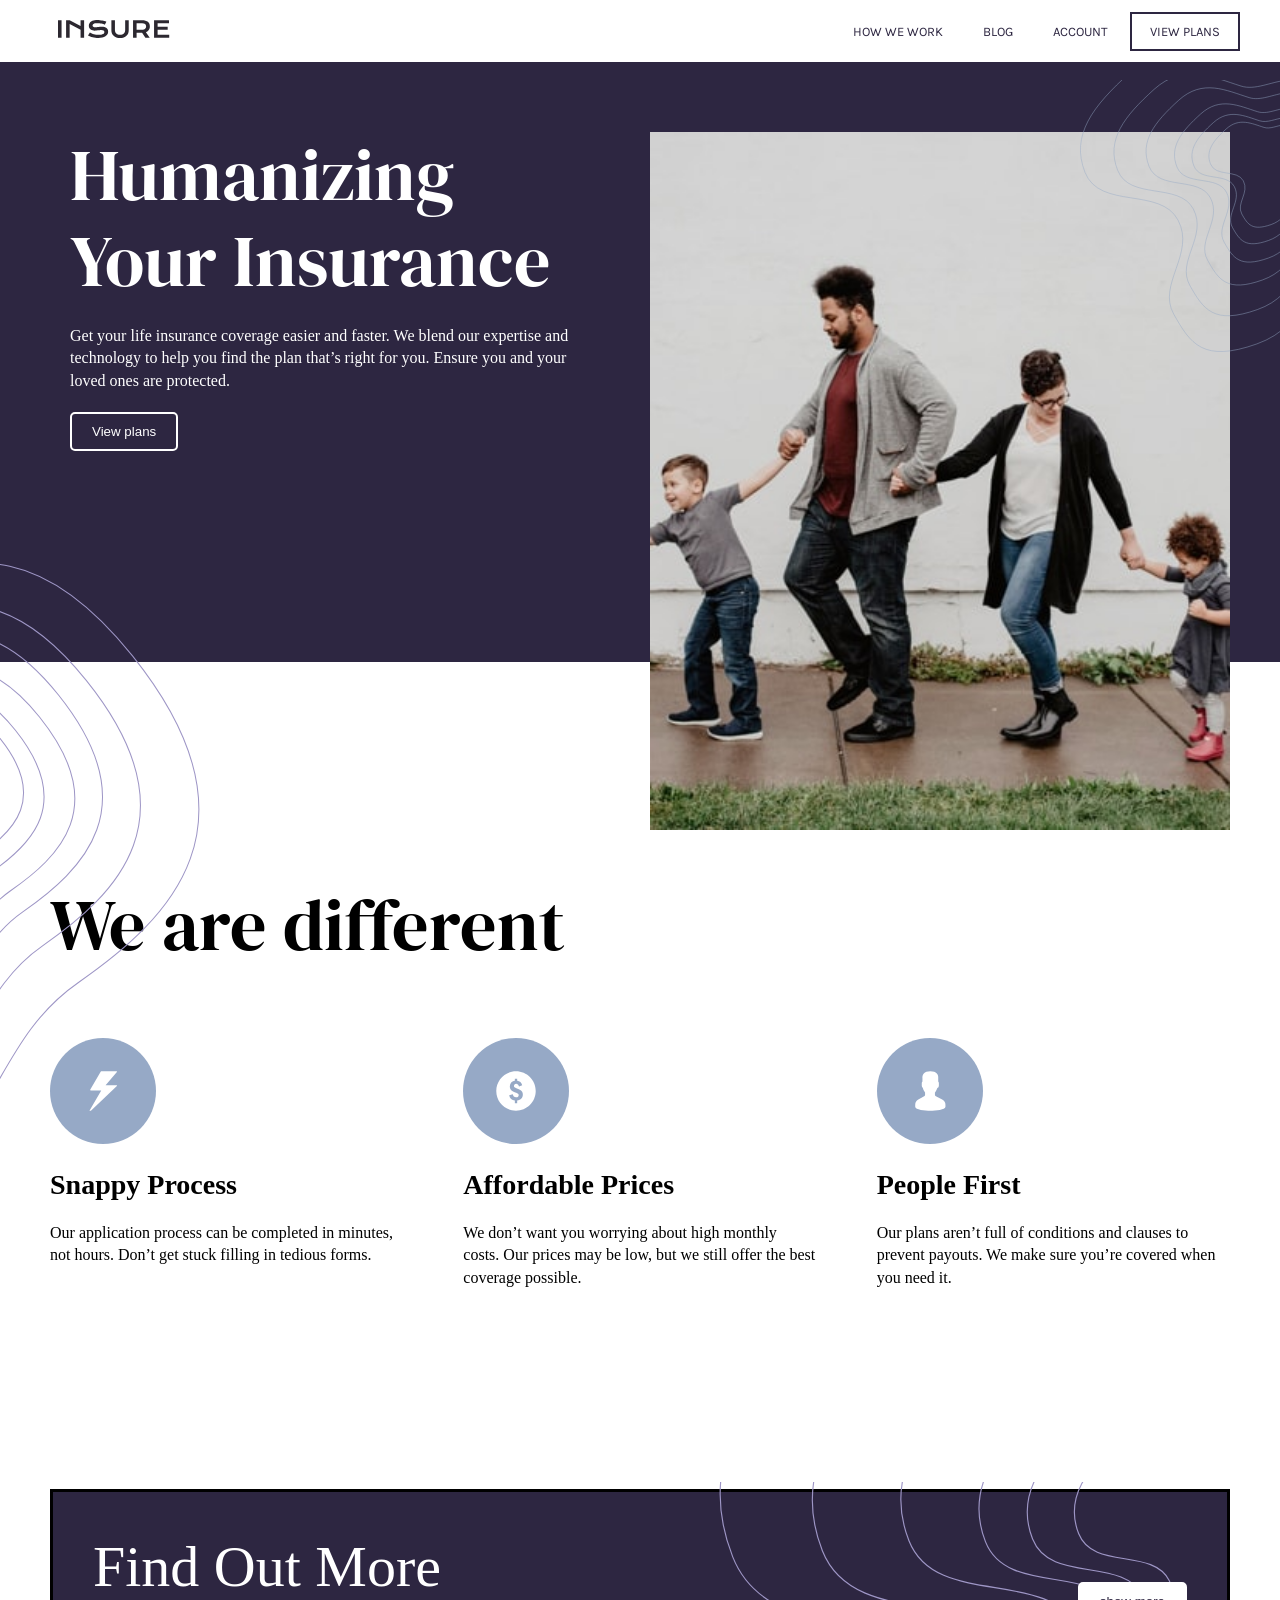
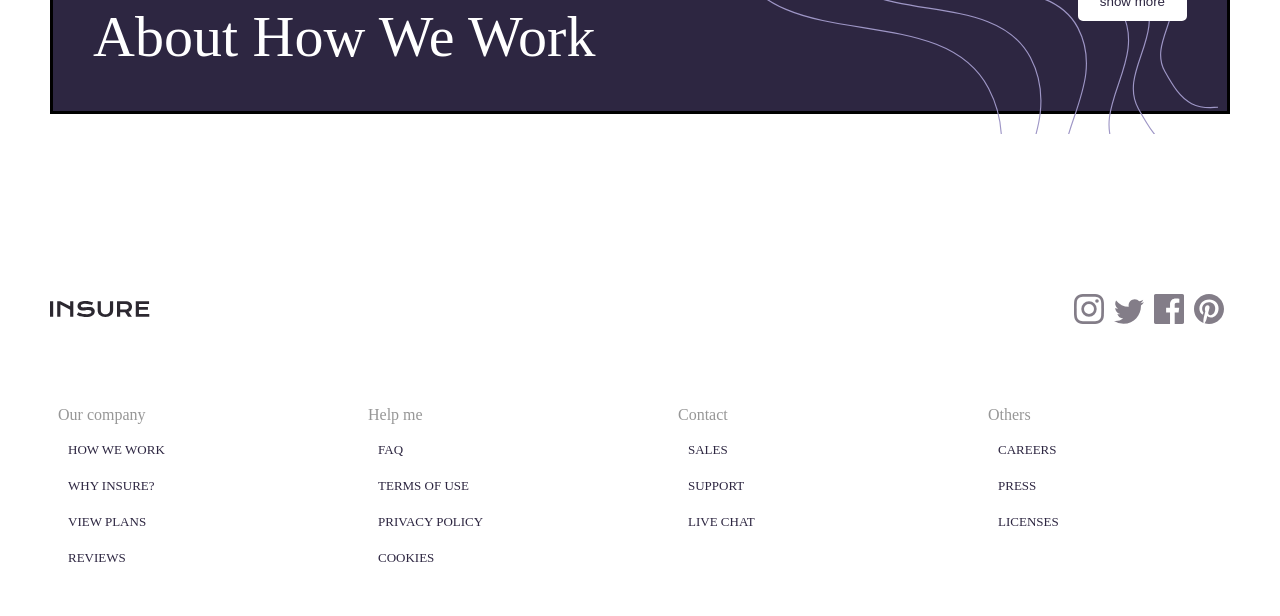
<file: index.html>
<!DOCTYPE html>
<html lang="en">
<head>
  <meta charset="UTF-8">
  <meta name="viewport" content="width=device-width, initial-scale=1.0"> <!-- displays site properly based on user's device -->

  <link rel="icon" type="image/png" sizes="32x32" href="./images/favicon-32x32.png">
  <!-- index.html or wherever your HTML head lives -->
<link href="https://fonts.googleapis.com/css2?family=DM+Serif+Display&family=Karla:wght@400;700&display=swap" rel="stylesheet">

<link rel="stylesheet" href="css/style.css">
  <title>Frontend Mentor | Insure landing page</title>

  <!-- Feel free to remove these styles or customise in your own stylesheet 👍 -->
  <style>
    .attribution { font-size: 11px; text-align: center; }
    .attribution a { color: hsl(228, 45%, 44%); }
    .footer img {
      width: 100px;
    }
  </style>
</head>
<body>

  <header class="section-one header">
       <div class="container">
        <div class="nav">
            <div class="logo logo--header">
                <a href="" class="link link--logo">
                    <img src="img/logo.svg" alt="logo" class="img img--logo">
                </a>
            </div>
            <div class="box box--nav">
                <span class="ham ham--nav">
               
                </span>
               </div>
            <ul class="list list--nav ">
                 <li class="item item--nav">
                     <a href="" class="link link--nav">How we work</a>
                     
                 </li>
                 <li class="item item--nav">
                    <a href="" class="link link--nav">Blog</a>
                     
                 </li>
                 <li class="item item--nav">
                    <a href="" class="link link--nav"> Account</a>
                   
                 </li>

                 <li class="item item--nav">
                    <a href="" class="link link--nav"> View plans</a>
                   
                 </li>
            </ul>
        </div>
     </div>
    <img src="img/bg-pattern-mobile-nav.svg" alt="" class=" is--hidden img img--list">
  </header>

<!--=====================

hero

=======================-->




<section class="hero">
  <img src="img/bg-pattern-intro-left-desktop.svg" class="img img--idl" alt="">
  <div class="container container--hero">

        <div class="hero__inner grid">  

            <div class="hero__inner--left col-2-1">
               
                <picture>
                  <source media="(max-width: 768px)" srcset="img/image-intro-mobile.jpg">
                  <source media="(min-width: 769px)" srcset="img/image-intro-desktop.jpg">
                  <img src="img/image-intro-mobile.jpg" class="mobile-onely" alt="Responsive image" >
                </picture>
                
          
            </div>

            <div class="hero__inner--right col-2-2">
           
              <img src="img/bg-pattern-intro-left-mobile.svg" class="img img--iml" alt="">

                <div class="card card--hero">

                  <h1 class="title-1 title-1--hero">
                    Humanizing   <br>
                    your insurance
                  </h1> 

                <p class="text-1 text-1--hero">

                      Get your life insurance coverage easier and faster. We blend our expertise 
                      and technology to help you find the plan that’s right for you. Ensure you 
                      and your loved ones are protected.
                  </p>
                    
                  <button class="button button--hero">
                    View plans</button>
                </div>
               
                 <img src="img/bg-pattern-intro-right-mobile.svg" class="img img--imr" alt="">
               
            </div>


            
          
        </div>

  </div>
 
  <img src="img/bg-pattern-intro-right-desktop.svg" class="img img--idr" alt="">
</section>




<section class="differnt">

   <div class="container helper">
       <div class="different__title grid">
         <div class="col-1">

             <h1 class="title-1 title-1--different">
                 We are different
             </h1> 


         </div>
            </div>



         <div class="different__content grid">
              <div class="col-3-1">
                  
                  <div class="card card--different">

                    <div class="icon icon--different">
                       <img src="img/icon-snappy-process.svg" alt="process">
                    </div>


                    <h2 class="title-3 title-3--different">
                      Snappy Process
                    </h2> 

                    <p class="text-1 text-1--different">
                      Our application process can be completed in minutes, not hours. Don’t get 
                      stuck filling in tedious forms.
                    </p>


                  </div>


                



              
                        
              </div>

              <div class="col-3-2">
                <div class="card card--different">

                  <div class="icon icon--different">
                     <img src="img/icon-affordable-prices.svg" alt="price">
                  </div>


                  <h2 class="title-3 title-3--different">
                      
                    Affordable Prices

                  </h2> 

                  <p class="text-1 text-1--different">
               
                    We don’t want you worrying about high monthly costs. Our prices may be low, 
                    but we still offer the best coverage possible.
            
                  </p>


                </div>
              </div>
            

              
          
      
            
              <div class="col-3-3">
                <div class="card card--different">

                  <div class="icon icon--different">
                     <img src="img/icon-people-first.svg" alt="people">
                  </div>


                  <h2 class="title-3 title-3--different">
                      
                    People First
                  </h2> 

                  <p class="text-1 text-1--different">
                    Our plans aren’t full of conditions and clauses to prevent payouts. We make 
                    sure you’re covered when you need it.
                  </p>


                </div>
              </div>
         </div>


       </div>
   
</section>



<section class="breadcrumb">
        <div class="container helper">
            <div class=" grid">
               <div class=" col-1">
                <div class="card card--breadcrumb">
                <img src="./img/bg-pattern-how-we-work-desktop.svg" alt="" class="img img--breadcrumb">
                  <div class="box box--title">
                    <h2  class="title-2 title-2--breadcrumb">
                      Find out more 
                   
                   </h2>
                   <h2 class="title-2 title-2--breadcrumb">
                 
                    
                    about how we work
                 </h2>
                  </div>
                
                <button class="button button--breadcrumb">
                    show more
                </button>
                </div>
                 
               </div>
            </div>
        </div>
</section>



<section class="footer">
    <div class="container">
       <div class="footer__inner--top ">
          
        <div class="col-2-1">

           <div class="logo logo--footer">
              <img src="img/logo.svg" alt="" class="img img--logo">

           </div>

        </div>

        <div class="col-2-2">

          <div class="box box__social">
            <img src="img/icon-instagram.svg" alt="">
            <img src="img/icon-twitter.svg" alt="">
            <img src="img/icon-facebook.svg" alt="">
            <img src="img/icon-pinterest.svg" alt="">
         </div>
        </div>
           
       </div>

       <div class="footer__inner--bottom grid">
            
            <div class="col-4-1">
              <h4 class="title title--footer">Our company</h4>
                <ul class="list list--footer">
                    <li class="item item--footer">
                       <a href="" class="link link--footer">How we work</a>
                    </li>

                    <li class="item item--footer">
                      <a href="" class="link link--footer"> Why Insure?</a>
                   </li>


                   <li class="item item--footer">
                    <a href="" class="link link--footer">View plans</a>
                 </li>


                 <li class="item item--footer">
                  <a href="" class="link link--footer"> Reviews</a>
               </li>


                    
                </ul>
              
            </div>


            <div class="col-4-2">
              
              <h4 class="title title--footer"> Help me
              </h4>
              <ul class="list list--footer">
                  <li class="item item--footer">
                     <a href="" class="link link--footer">FAQ</a>
                  </li>

                  <li class="item item--footer">
                    <a href="" class="link link--footer">Terms of use</a>
                 </li>


                 <li class="item item--footer">
                  <a href="" class="link link--footer"> Privacy policy</a>
               </li>


               <li class="item item--footer">
                <a href="" class="link link--footer">Cookies</a>
             </li>


                  
              </ul>
              

              
            </div>



            <div class="col-4-3">

              <h4 class="title title--footer">Contact</h4>
              <ul class="list list--footer">
                  <li class="item item--footer">
                     <a href="" class="link link--footer">Sales</a>
                  </li>

                  <li class="item item--footer">
                    <a href="" class="link link--footer"> Support</a>
                 </li>


                 <li class="item item--footer">
                  <a href="" class="link link--footer">Live chat</a>
               </li>


           

                  
              </ul>

              
            </div>


            <div class="col-4-4">
              <h4 class="title title--footer">  Others</h4>
              <ul class="list list--footer">
                  <li class="item item--footer">
                     <a href="" class="link link--footer"> Careers</a>
                  </li>

                  <li class="item item--footer">
                    <a href="" class="link link--footer"> Press</a>
                 </li>


                 <li class="item item--footer">
                  <a href="" class="link link--footer">Licenses</a>
               </li>


             


                  
              </ul>
              
            </div>
           
       </div>
    </div>
</section>


  <script src="js/nav.js"></script>
</body>
</html>
</file>
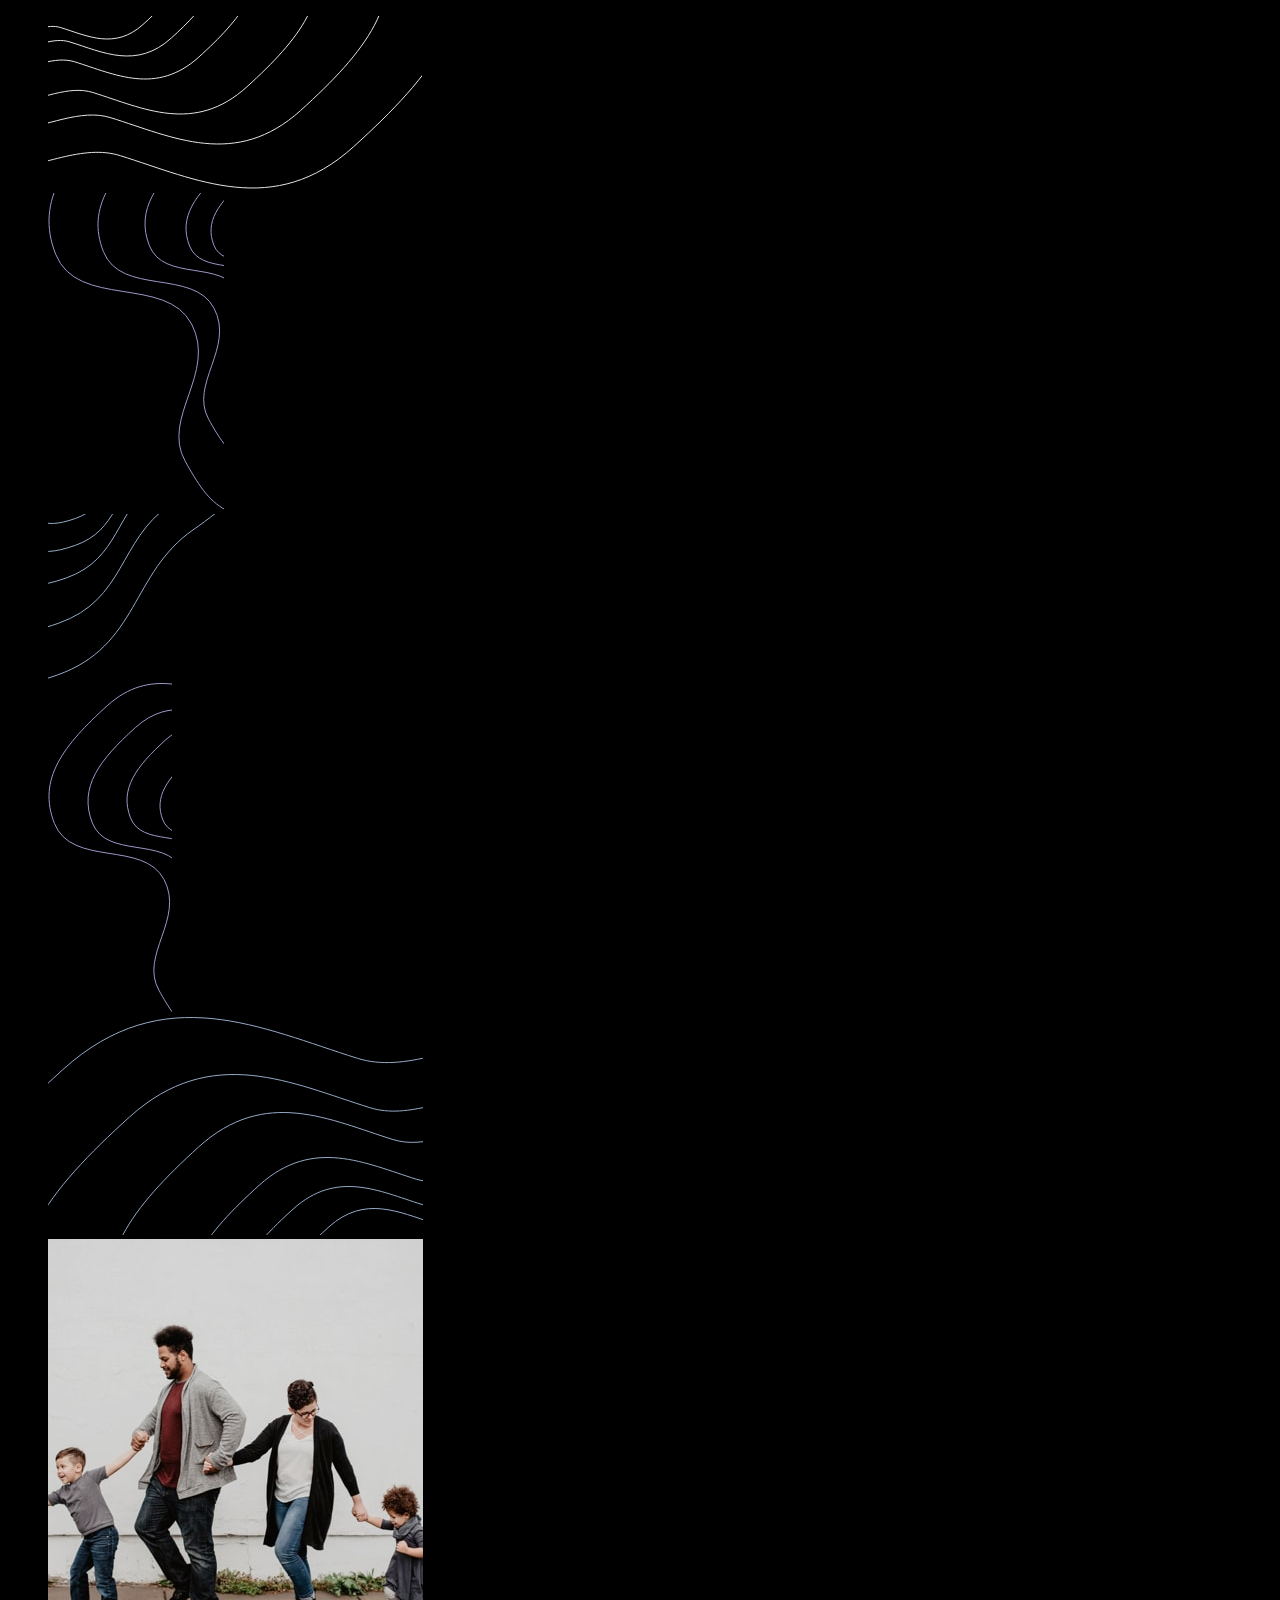
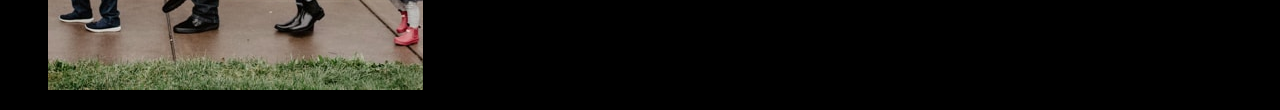
<file: image.html>
<!DOCTYPE html>
<html lang="en">
<head>
    <meta charset="UTF-8">
    <meta name="viewport" content="width=device-width, initial-scale=1.0">
    <title>Document</title>
    <style>
        body {
            background-color: black;
        }
    </style>
</head>
<body>
    <ul>
        <li>
            <img src="img/bg-pattern-footer-mobile.svg" alt="">
        </li>
        <li>
            <img src="img/bg-pattern-how-we-work-mobile.svg" alt="">
        </li>

        <li>
            <img src="img/bg-pattern-intro-left-mobile.svg" alt="">
        </li>

      <li>
         <img src="img/bg-pattern-intro-right-mobile.svg" alt="">

      </li>

      <li>
      <img src="img/bg-pattern-mobile-nav.svg" alt="">
      </li>

      <li>
        <img src="img/image-intro-mobile.jpg" alt="">
      </li>

    </ul>
</body>
</html>
</file>
<file: css/style.css>
@import url("https://fonts.googleapis.com/css2?family=DM+Serif+Display:ital@0;1&family=Karla:ital,wght@0,200..800;1,200..800&display=swap");
html {
  font-size: 62.5%;
  box-sizing: border-box;
}

*,
::after,
::before {
  margin: 0;
  padding: 0;
  box-sizing: border-box;
}

body {
  background-color: #fff;
  font-size: 1.6rem;
  font-weight: 400;
}

a {
  text-decoration: none;
}

ul,
ol {
  list-style: none;
}

img {
  width: 100%;
}

section {
  width: 100%;
}

.container.helper {
  padding: 0 3rem;
}

.container {
  max-width: 100%;
  margin: 0 auto;
}

.col-2-1, .col-2-2, .col-3-1, .col-3-2, .col-3-3,
.col-4-1,
.col-4-2,
.col-4-3,
.col-4-4 {
  margin-bottom: 2rem;
}

@media screen and (min-width: 768px) {
  .container {
    max-width: 100%;
    margin: 0 auto;
    padding: 0 3rem;
  }
  .spacer {
    margin: 3rem auto;
  }
  .section-four {
    width: 100%;
  }
  .grid {
    width: 100%;
    display: grid;
    grid-template-columns: repeat(12, 1fr);
    column-gap: 2rem;
    row-gap: 2rem;
  }
  .col-1 {
    grid-column: 1/13;
    padding: 2rem;
  }
  .col-2-1, .col-2-2 {
    padding: 2rem;
  }
  .col-2-1 {
    grid-column: 1/7;
    grid-row: 1/2;
  }
  .col-2-2 {
    grid-column: 7/13;
    grid-row: 1/2;
  }
  .col-3-1 {
    grid-column: 1/5;
  }
  .col-3-2 {
    grid-column: 5/9;
  }
  .col-3-3 {
    grid-column: 9/13;
  }
  .col-3-1, .col-3-2, .col-3-3 {
    padding: 2rem;
  }
  .col-4-1 {
    grid-column: 1/7;
    grid-row: 1/2;
  }
  .col-4-2 {
    grid-column: 7/13;
    grid-row: 1/2;
  }
  .col-4-3 {
    grid-column: 1/7;
    grid-row: 2/3;
  }
  .col-4-4 {
    grid-column: 7/13;
    grid-row: 2/3;
  }
}
@media screen and (min-width: 1140px) {
  .container {
    max-width: 1440px;
    margin: 0 auto;
  }
  .spacer {
    margin: 3rem auto;
  }
  .section-four {
    width: 100%;
  }
  .grid {
    width: 100%;
    display: grid;
    grid-template-columns: repeat(12, 1fr);
    column-gap: 2rem;
  }
  .col-1 {
    grid-column: 1/13;
    padding: 2rem;
  }
  .col-2-1, .col-2-2 {
    padding: 2rem;
  }
  .col-2-1 {
    grid-column: 1/7;
  }
  .col-2-2 {
    grid-column: 7/13;
  }
  .grid-3 {
    width: 100%;
    display: grid;
    grid-template-columns: 1fr 1fr ifr;
  }
  .col-3-1 {
    grid-column: 1/5;
  }
  .col-3-2 {
    grid-column: 5/9;
  }
  .col-3-3 {
    grid-column: 9/13;
  }
  .col-3-1, .col-3-2, .col-3-3 {
    padding: 2rem;
  }
  .col-4-1, .col-4-2, .col-4-3, .col-4-4 {
    padding: 2rem;
  }
  .col-4-1 {
    grid-column: 1/4;
    grid-row: 1/2;
  }
  .col-4-2 {
    grid-column: 4/7;
    grid-row: 1/2;
  }
  .col-4-3 {
    grid-column: 7/10;
    grid-row: 1/2;
  }
  .col-4-4 {
    grid-column: 10/13;
    grid-row: 1/2;
  }
}
.breadcrumb {
  margin: 14rem 0;
}

.breadcrumb {
  position: relative;
  overflow: hidden !important;
  margin-bottom: 14rem;
}

.footer .col-4-1,
.footer .col-4-2,
.footer .col-4-3,
.footer .col-4-4 {
  border: 0;
}

.list.list--footer {
  border: 0;
  box-shadow: none;
  text-align: center;
}

.footer__inner--top .col-2-1,
.footer__inner--top .col-2-2 {
  border: none;
  display: flex;
  justify-content: center;
  margin-bottom: 3rem;
}
.footer__inner--top .social img {
  width: 2rem;
}

.link.link--footer {
  background-color: white;
  border: 0;
  color: #2D2641;
  text-transform: uppercase;
  font-size: 1.3rem;
}

.title.title--footer {
  font-size: 1.6rem;
  color: #837D88;
  font-weight: 100;
  color: #979797;
  padding: 0.8rem;
}

@media (min-width: 768px) {
  .footer__inner--top {
    display: flex;
    justify-content: space-between;
    align-items: center;
  }
  .footer__inner--bottom .list.list--footer {
    text-align: left;
  }
  .footer__inner--bottom .title.title--footer {
    text-align: left;
  }
}
.card {
  display: flex;
  flex-direction: column;
  gap: 1rem;
  justify-content: center;
}
.card--hero, .card--different, .card--breadcrumb {
  gap: 5rem;
  align-items: center;
}
.card--breadcrumb {
  padding: 4rem;
  border: 3px black solid;
  background-color: #2D2641;
  position: relative;
}

@media screen and (min-width: 768px) {
  .card {
    display: flex;
    flex-direction: column;
    gap: 2rem;
    justify-content: center;
  }
  .card--hero, .card--different {
    align-items: flex-start;
  }
  .card--breadcrumb {
    flex-direction: row;
    justify-content: space-between;
  }
}
.img-style {
  border-radius: 2rem;
  border: 2px solid black;
  width: 100%;
}

.icon {
  width: 100%;
}
.icon--different {
  width: 30%;
}

.img--breadcrumb {
  width: 499px;
  position: absolute;
  top: -10px;
  right: -20px;
}

@media screen and (min-width: 768px) {
  .img--breadcrumb {
    width: 499px;
    position: absolute;
    top: 9;
    right: 9px;
  }
}
.title-1 {
  font-size: 4.8rem;
}

.title-2 {
  font-size: 4rem;
}

.title-3 {
  font-size: 2.8rem;
}

@media screen and (min-width: 768px) {
  .title-1 {
    font-size: 7.2rem;
    font-weight: 400;
    font-family: "DM Serif Display", sans-serif;
  }
  .title-2 {
    font-size: 5.8rem;
  }
  .title-3 {
    font-size: 2.8rem;
  }
}
@media screen and (min-width: 1100px) {
  .container {
    max-width: 1440px;
    margin: 0 auto;
  }
  .title-1 {
    font-size: 7.2rem;
  }
  .title-2 {
    font-size: 5.8rem;
  }
  .title-3 {
    font-size: 2.8rem;
  }
}
.text-1 {
  font-size: 1.6rem;
}

.title-1 {
  line-height: 1.2;
  font-weight: 400;
  text-align: center;
}
.title-1--hero {
  text-transform: capitalize;
  color: white;
}
.title-1--different {
  margin-bottom: 3rem;
}

.title-2 {
  line-height: 1.2;
  color: white;
  font-weight: 400;
  text-align: center;
}
.title-2--breadcrumb {
  text-transform: capitalize;
}

.title-3 {
  line-height: 1.2;
}
.title-3--different {
  text-transform: capitalize;
  text-align: center;
}

.text-1 {
  line-height: 1.4;
  text-align: center;
}
.text-1--hero {
  color: white;
}
.footer h4 {
  text-align: center;
}

@media screen and (min-width: 768px) {
  .text-1 {
    text-align: left;
  }
  .title-1 {
    text-align: left;
  }
  .title-3 {
    text-align: left;
  }
  .title-2--breadcrumb {
    text-align: left;
  }
}
.list {
  box-shadow: 10px 6px 6px #333;
}

.list--footer .link.link--list {
  background-color: red;
  display: block;
}
.list--footer .link.link--list:hover {
  background-color: white;
}

.list.list--nav {
  box-shadow: none;
}

.link {
  padding: 1rem 1.8rem;
  border: 1px solid gray;
  border-radius: 1rem;
  background-color: black;
  color: white;
  display: inline-block;
}

.link.link--logo {
  background-color: white;
}

@media (min-width: 768px) {
  .item.item--nav:last-child {
    background-color: red !important;
  }
}
.header {
  position: relative;
}

.nav {
  align-items: center;
  display: flex;
  justify-content: space-between;
  padding: 1rem;
}

.item.item--nav {
  display: inline-block;
}

.item.item--nav:last-child {
  border: 2px solid #2D2641;
}

.link.link--nav {
  background-color: white;
  color: #2D2641;
  border: 0;
  border-radius: 0;
  text-transform: uppercase;
  font-family: "Karla", sans-serif;
  font-size: 1.3rem;
}

.link.link--nav:hover {
  background-color: #2D2641;
  color: white;
}

.list.list--nav {
  border: 0;
  display: block;
}

.link.link--logo {
  border: 0;
}

.img.img--list {
  position: absolute;
  top: 440px;
  left: 0;
  display: none;
  z-index: 1000;
}

@media screen and (max-width: 768px) {
  .list.list--nav {
    display: none;
  }
  .box.box--nav {
    width: 3rem;
    height: 3rem;
    border: 1px solid black;
    display: inline-block;
    position: relative;
    display: flex;
    justify-content: center;
    align-items: center;
    cursor: pointer;
  }
  .nav {
    position: relative;
    display: flex;
    justify-content: space-between;
    align-items: center;
  }
  .item.item--nav {
    display: block;
  }
  .link.link--nav {
    width: 100%;
    border-radius: 0;
    display: block;
    background-color: #2D2641;
    color: white;
    text-align: center;
    padding: 2rem;
    font-size: 1.6rem;
  }
  .is--active.list.list--nav {
    display: block;
    top: 6rem;
    position: absolute;
    width: 100%;
    left: 50%;
    transform: translateX(-50%);
    background-color: #2D2641;
    height: 100vh;
    z-index: 100;
    padding: 0 4rem;
  }
  .ham.ham--nav {
    width: 70%;
    height: 2px;
    background-color: #2D2641;
    position: relative;
  }
  .ham.ham--nav.is--active {
    background-color: transparent;
  }
  .ham.ham--nav::after {
    content: "";
    width: 100%;
    height: 100%;
    background-color: #2D2641;
    position: absolute;
    top: 7px;
  }
  .ham.ham--nav.is--active::after {
    top: 0;
    transform: rotate(45deg);
  }
  .ham.ham--nav::after {
    content: "";
    width: 100%;
    height: 100%;
    background-color: #2D2641;
    position: absolute;
    top: 8px;
  }
  .ham.ham--nav::before {
    content: "";
    width: 100%;
    height: 100%;
    background-color: #2D2641;
    position: absolute;
    top: -8px;
  }
  .ham.ham--nav.is--active::before {
    top: 0;
    transform: rotate(-45deg);
  }
  .is--active.img.img--list {
    display: block;
    width: 100vw;
    z-index: 1000;
  }
  .item.item--nav:last-child {
    border: 2px solid white;
  }
}
/*

//===============

//font-stack

//==============


$font-family--heading: 'DM Serif Display', sans-serif;
$font-family--body : 'Karla', sans-serif;



//=================

// font-weight

//==================

$font-weight-thin : 100;
$font-weight-light : 300;
$font-weight-medium : 400;
$font-weight-bold : 700;
$font-weight-ultra-bold : 900;  


//=====================

// descriptive color

//=====================


$white : #fff;

$gray-500: #979797;


$purple-900: #2D2641;
$misty-blue: #96A9C6;
$grayish-purple: #837D88;
$gray-purple-900: #2C2830;
$gray-lavender-500: #837D88;


//====================

// usage color

//===================


$primary-color: $purple-900;
$secondary-color: $misty-blue;
$nav-link-color: $grayish-purple;
$header-color: $gray-purple-900;
$p-color :  $gray-lavender-500;
$footer-li-color: $purple-900;
$logp-color: $gray-purple-900;


//===========================

// font-size  desktop

//===========================


$font-size--sm : 1.3rem;  // button  and navlink    footer-li-link footer-list header
$font-size--md  : 1.6rem;  // paragraph
$font-size--lg  : 2.8rem;  // card header
$font-size--xlg  : 5.8rem; // breadcrumb  header 
$font-size--xxlg : 7.2rem;  // hero header  / card section header

@media (max-width: 768){
    $font-size--xxlg : 4.8rem;
}



$fs-nav-link : $font-size--sm;
$fs-btn      : $font-size--sm;
$fs-p        : $font-size--md;
$fs-sec-header : $font-size--xxlg;
$fs-hero-header : $font-size--xxlg;
$font-size-breadcrumb : $font-size--xlg;


*/
.hero {
  background-color: #2D2641;
}

.hero__inner--right.col-2-2 {
  padding: 2rem 4rem 4rem;
}

.hero__inner--left.col-2-1 {
  margin-bottom: 0;
  padding-left: 0;
}

.hero__inner--right {
  position: relative;
  overflow: hidden;
}

.img.img--iml {
  position: absolute;
  top: 0;
  width: 130px;
  left: 0;
  display: block;
}

.img.img--imr {
  position: absolute;
  bottom: -220px;
  width: 130px;
  right: 0;
  display: block;
}

.img.img--idl {
  display: none;
}

.img.img--idr {
  display: none;
}

@media screen and (min-width: 768px) {
  .img.img--idr {
    position: absolute;
    width: 200px;
    top: 80px;
    right: 0;
    display: block;
  }
  .img.img--iml, .img.img--imr {
    display: none;
  }
  .img.img--idl {
    position: absolute;
    width: 200px;
    bottom: -180px;
    left: 0;
    display: block;
  }
  .hero {
    margin-bottom: 20rem;
  }
  .hero__inner {
    padding-top: 5rem;
    height: 60rem;
    overflow: visible;
  }
  .hero__inner--left.col-2-1 {
    grid-column: 7/13;
  }
  .hero__inner--right.col-2-2 {
    overflow: hidden;
    grid-column: 1/7;
  }
  .img.img--intro--right {
    position: absolute;
    top: 0;
    width: 300px;
    right: -30px;
  }
  .mobile-only {
    display: none;
  }
}
.button--hero {
  padding: 10px 20px;
  border: none;
  border-radius: 5px;
  cursor: pointer;
  text-align: center;
  background-color: #2D2641;
  color: white;
  transition: background-color 0.3s;
  border: 2px solid white;
}
.button--hero:hover {
  background-color: white;
  color: #2D2641;
}
.button--breadcrumb {
  padding: 10px 20px;
  border: none;
  border-radius: 5px;
  cursor: pointer;
  text-align: center;
  background-color: white;
  color: #2D2641;
  transition: background-color 0.3s;
  border: 2px solid white;
  position: relative;
  z-index: 100;
}
.button--breadcrumb:hover {
  background-color: #2D2641;
  color: white;
}

.box.box__social img {
  width: 30px;
  margin-right: 6px;
}

.is--hidden {
  display: none;
}
/*# sourceMappingURL=style.css.map */
</file>
